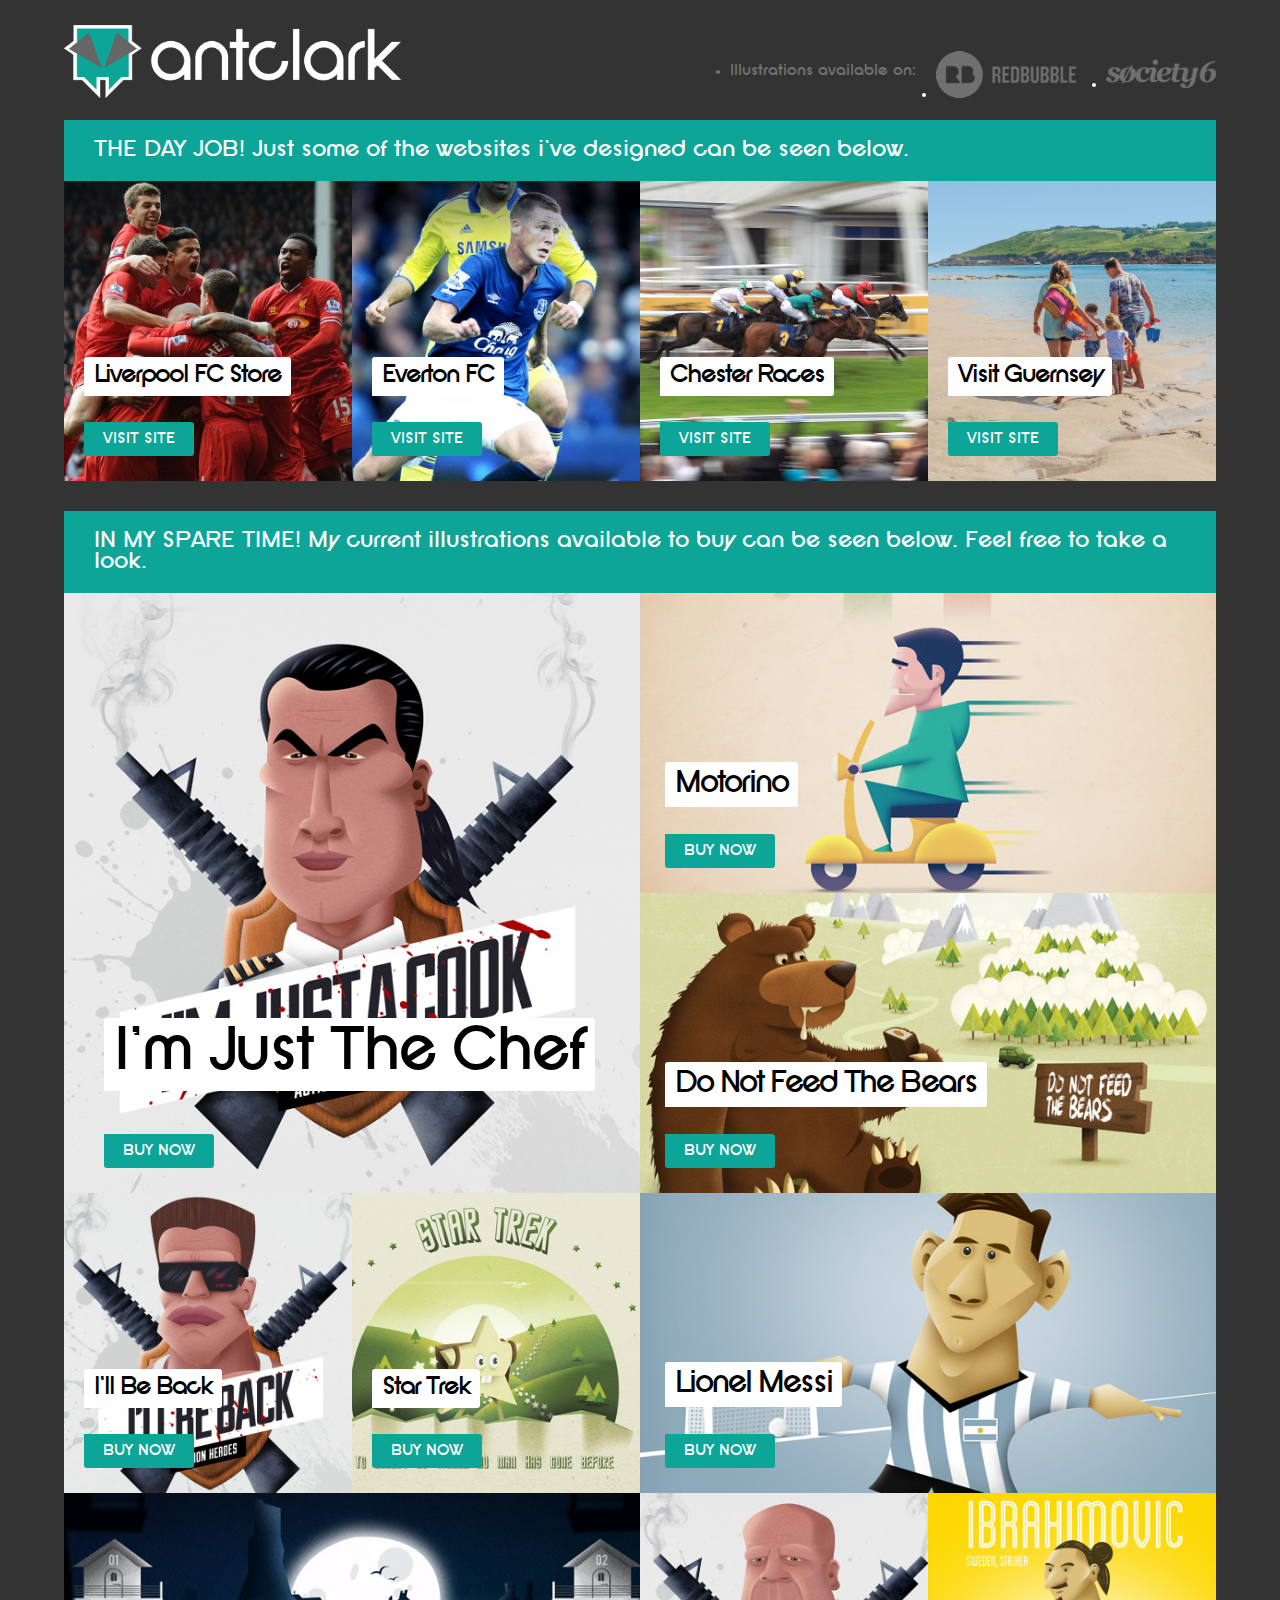
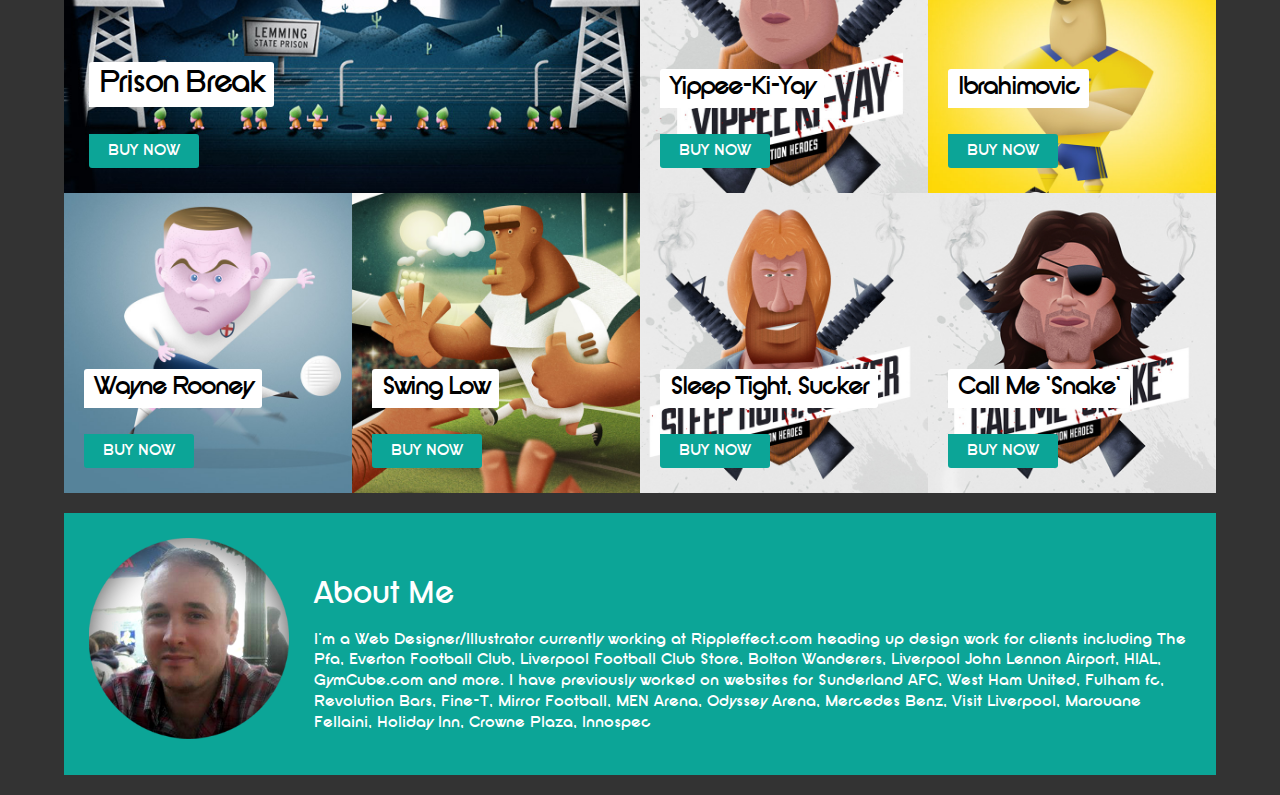
<file: index.html>
<!DOCTYPE html PUBLIC "-//W3C//DTD XHTML 1.0 Transitional//EN" "http://www.w3.org/TR/xhtml1/DTD/xhtml1-transitional.dtd">
<html xmlns="http://www.w3.org/1999/xhtml">
<head>
<meta http-equiv="Content-Type" content="text/html; charset=utf-8" />
<title>Online Portfolio / Anthony Clark / antclark.co.uk</title>
<meta name="viewport" content="width=device-width, initial-scale=1.0, maximum-scale=1.0" />
	<meta name="apple-mobile-web-app-capable" content="yes" />
<link rel="short cut icon" href="favicon.ico"/>
<link rel="stylesheet" type="text/css" href="http://yui.yahooapis.com/2.7.0/build/reset/reset-min.css"/>

<link href="assets/styles.css" rel="stylesheet" type="text/css" />
</head>

<body>
<div id="wrapper">
<header class="header"><img src="assets/images/logo.png" class="logo" alt="antclark" /><ul id="topnav"><li class="available">Illustrations available on:</li><li class="redbubble"><a href="http://www.redbubble.com/people/antclark/shop" target="_blank"><img src="assets/images/redbubble.png" alt="RedBubble" /></a></li><li class="society6"><a href="http://society6.com/anthonyclark" target="_blank"><img src="assets/images/society6.png" alt="Society6" /></a></li></ul></header>
<main>
<div id="intro">THE DAY JOB! Just some of the websites i've designed can be seen below.
</div>

<div class="square-wrapper">
<div class="small-square liverpool"><a href="http://store.liverpoolfc.com" target="_blank";><div><h3>Liverpool FC Store</h3><span>Visit Site</span></div></a>
  </div>
<div class="small-square everton"><a href="http://www.evertonfc.com" target="_blank"><div><h3>Everton FC</h3><span>Visit Site</span></div></a></div>
</div><div class="square-wrapper">
<div class="small-square chester"><a href="http://www.chester-races.co.uk" target="_blank"><div><h3>Chester Races</h3><span>Visit Site</span></div></a></div>
<div class="small-square guernsey"><a href="http://www.visitguernsey.com" target="_blank"><div><h3>Visit Guernsey</h3><span>Visit Site</span></div></a></div>
</div>
<p>&nbsp;</p>
<div id="intro">IN MY SPARE TIME! My current illustrations available to buy can be seen below. Feel free to take a look.
</div>
<div class="square-wrapper">
<div class="large-square seagal"><a href="http://www.redbubble.com/people/antclark/works/12836546-sleep-tight-sucker" target="_blank";><div>
      <h1>I'm Just The Chef</h1><span>Buy Now</span></div></a>
  </div>

</div>



<div class="square-wrapper">
<div class="medium-square motorino"><a href="http://www.redbubble.com/people/antclark/works/13014585-motorino?ref=recent-owner" target="blank"><div>
      <h2>Motorino</h2><span>Buy Now</span></div></a></div>
<div class="medium-square bear"><a href="http://www.redbubble.com/people/antclark/works/12765965-do-not-feed-the-bears?p=art-print" target="blank"><div><h2>Do Not Feed The Bears</h2><span>Buy Now</span></div></a></div>


</div>

<div class="square-wrapper">
<div class="small-square arnie"><a href="http://www.redbubble.com/people/antclark/works/12765709-ill-be-back?p=art-print" target="_blank";><div><h3>I'll Be Back</h3><span>Buy Now</span></div></a>
  </div>
<div class="small-square startrek"><a href="http://www.redbubble.com/people/antclark/works/12765925-star-trek?p=art-print" target="_blank"><div><h3>Star Trek</h3><span>Buy Now</span></div></a></div>

<div class="medium-square lemmings"><a href="http://www.redbubble.com/people/antclark/works/12762276-lemmings-prison-break?p=art-print" target="_blank"><div><h2>Prison Break</h2><span>Buy Now</span></div></a></div>
</div><div class="square-wrapper">
<div class="medium-square messi"><a href="http://www.redbubble.com/people/antclark/works/12762235-messi?p=art-print" target="_blank"><div><h2>Lionel Messi</h2><span>Buy Now</span></div></a></div>

<div class="small-square bruce2"><a href="http://www.redbubble.com/people/antclark/works/12766065-yippee-ki-yay-modern?p=art-print" target="_blank"><div><h3>Yippee-Ki-Yay</h3><span>Buy Now</span></div></a></div>
<div class="small-square ibra"><a href="http://www.redbubble.com/people/antclark/works/12764778-ibra?p=art-print" target="_blank"><div><h3>Ibrahimovic</h3><span>Buy Now</span></div></a></div>
</div>

<div class="square-wrapper">
<div class="small-square wazza"><a href="http://www.redbubble.com/people/antclark/works/12764792-wazza?p=art-print" target="_blank"><div><h3>Wayne Rooney</h3><span>Buy Now</span></div></a></div>
<div class="small-square swinglow"><a href="http://www.redbubble.com/people/antclark/works/12764826-swing-low?p=art-print" target="_blank"><div><h3>Swing Low</h3><span>Buy Now</span></div></a></div>
</div>
<div class="square-wrapper">
<div class="small-square chuck"><a href="http://www.redbubble.com/people/antclark/works/12836546-sleep-tight-sucker?c=325725-action-heroes" target="_blank"><div>
  <h3>Sleep Tight, Sucker</h3>
  <span>Buy Now</span></div></a></div>
<div class="small-square snake"><a href="http://www.redbubble.com/people/antclark/works/12893983-snake-plissken?c=325725-action-heroes" target="_blank"><div>
  <h3>Call Me 'Snake'</h3>
  <span>Buy Now</span></div></a></div>
</div>


</main>
<footer><img src="assets/images/me.png" alt="Ant Clark" /><div><h4>About Me</h4><p>I'm a Web Designer/Illustrator currently working at Rippleffect.com  heading up design work for clients including The Pfa, Everton Football Club, Liverpool Football Club Store, Bolton Wanderers, Liverpool John Lennon Airport, HIAL, GymCube.com and more. 

I have previously worked on websites for Sunderland AFC, West Ham United, Fulham fc, Revolution Bars, Fine-T, Mirror Football, MEN Arena, Odyssey Arena, Mercedes Benz, Visit Liverpool, Marouane Fellaini, Holiday Inn, Crowne Plaza, Innospec</p></div></footer>
</div>
</body>
</html>
<script>
  (function(i,s,o,g,r,a,m){i['GoogleAnalyticsObject']=r;i[r]=i[r]||function(){
  (i[r].q=i[r].q||[]).push(arguments)},i[r].l=1*new Date();a=s.createElement(o),
  m=s.getElementsByTagName(o)[0];a.async=1;a.src=g;m.parentNode.insertBefore(a,m)
  })(window,document,'script','//www.google-analytics.com/analytics.js','ga');

  ga('create', 'UA-73062475-2', 'auto');
  ga('send', 'pageview');

</script>
</file>
<file: assets/styles.css>
@charset "utf-8";
/* CSS Document */

body, html{background:#333; margin:0; padding:0; font-family: 'sf_new_republicbold', arial;}

@font-face {
	font-family: 'sf_new_republicbold';
	src: url('/fonts/sf_new_republic_bold-webfont.eot');
	src: local('sf_new_republic_bold-webfont.ttf'), url('/fonts/sf_new_republic_bold-webfont.woff') format('woff'), url('/fonts/sf_new_republic_bold-webfont.ttf') format('truetype'), url('/fonts/sf_new_republic_bold-webfont.svg#webfonterLZbVFw') format('svg');
	font-weight: normal;
	font-style: normal;
}

#wrapper{
	width:90%;
	margin:120px auto 0 auto;
}
#wrapper header img.logo{ width:350px; margin:25px 0 0 0;}
a{text-decoration:none;}
#wrapper header{ height:120px; background:#333; width:90%; position:fixed; top:0; z-index:1000;}
#wrapper header ul{position:absolute; right:0; top:15px; }
#wrapper header ul li{float:left; color:#fff;}
#wrapper header ul li.available{margin:33px 20px 0 0; opacity:0.3;}
#wrapper header ul li.redbubble a img{width:140px; margin:20px 30px 0 0; }
#wrapper header ul li.society6 a img{width:110px; margin:28px 0 0 0; }
#wrapper header ul li a img{ opacity:0.3}
#wrapper header ul li a:hover img{ opacity:1; -webkit-transition: opacity .2s linear;}
#wrapper #intro{background:#0ca597; padding:20px 30px; font-size:1.5em; color:#fff;}
.square-wrapper{width:50%; float:left;}

.square-wrapper .large-square {width:100%; height:600px; position:relative; background:#0ca597; float:left; }
.square-wrapper .large-square a{width:100%; height:600px; display:block;}
.square-wrapper .large-square a:hover{opacity:0.7; -webkit-transition: opacity .2s linear;}
.square-wrapper .large-square div{position:absolute; width:90%; bottom:25px; left:0; padding-left:40px; }
.square-wrapper .large-square div h1{font-family: 'sf_new_republicbold', arial; letter-spacing:-2px; color:#000; font-size:4em; font-weight:bold; background:#fff; display:inline-block; padding:8px 10px 8px 10px;  -webkit-border-radius: 3px 3px 3px 0;
-moz-border-radius:  3px 3px 3px 0;
border-radius:  3px 3px 3px 0;}
.square-wrapper .large-square div span {text-transform:uppercase; color:#fff; display:block; text-align:center; width:80px; padding:10px 15px 10px 15px; background:#0ca597; -webkit-border-radius:  0 3px 3px 3px;
-moz-border-radius:   0 3px 3px 3px;
border-radius:   0 3px 3px 3px;}



.square-wrapper .medium-square{width:100%; height:300px; position:relative; background:#0ca597; float:left}
.square-wrapper .medium-square a{width:100%; height:300px; display:block;}
.square-wrapper .medium-square a:hover{opacity:0.7; -webkit-transition: opacity .2s linear;}
.square-wrapper .medium-square div{position:absolute; width:90%; bottom:25px; left:0; padding-left:25px; }
.square-wrapper .medium-square div h2{font-family: 'sf_new_republicbold', arial; letter-spacing:-2px; color:#000; font-size:2em; font-weight:bold;  background:#fff; display:inline-block; padding:8px 10px 8px 10px;  -webkit-border-radius: 3px 3px 3px 0;
-moz-border-radius:  3px 3px 3px 0;
border-radius:  3px 3px 3px 0;}
.square-wrapper .medium-square div span {text-transform:uppercase; color:#fff; display:block; text-align:center; width:80px; padding:10px 15px 10px 15px; background:#0ca597; -webkit-border-radius:  0 3px 3px 3px;
-moz-border-radius:   0 3px 3px 3px;
border-radius:   0 3px 3px 3px;}

.square-wrapper .small-square{width:50%; height:300px; position:relative; background:#0ca597; float:left}
.square-wrapper .small-square a{width:100%; height:300px; display:block;}
.square-wrapper .small-square a:hover{opacity:0.7; -webkit-transition: opacity .2s linear;}
.square-wrapper .small-square div{position:absolute; width:90%; bottom:25px; left:0; padding-left:20px; -webkit-border-radius:  0 8px 8px 0;
-moz-border-radius:  0 8px 8px 0;
border-radius:  0 8px 8px 0;}
.square-wrapper .small-square div h3{font-family: 'sf_new_republicbold', arial; letter-spacing:-2px; color:#000; font-size:1.6em; font-weight:bold;  background:#fff; display:inline-block; padding:8px 10px 8px 10px;  -webkit-border-radius: 3px 3px 3px 0;
-moz-border-radius:  3px 3px 3px 0;
border-radius:  3px 3px 3px 0;}
.square-wrapper .small-square div span {text-transform:uppercase; clear:both; color:#fff; display:block; text-align:center; width:80px; padding:10px 15px 10px 15px; background:#0ca597; -webkit-border-radius:  0 3px 3px 3px;
-moz-border-radius:   0 3px 3px 3px;
border-radius:   0 3px 3px 3px;}

.square-wrapper .large-square.chuck a{background:url(images/chuck.jpg) center no-repeat; background-size: cover; -webkit-transition: opacity .3s linear;  }

.square-wrapper .large-square.seagal a{background:url(images/seagal.jpg) center no-repeat; background-size: cover; -webkit-transition: opacity .3s linear;  }

.square-wrapper .small-square.chuck a{background:url(images/chuck.jpg) center no-repeat; background-size: cover; -webkit-transition: opacity .3s linear;  }

.square-wrapper .small-square.snake a{background:url(images/snake.jpg) center no-repeat; background-size: cover; -webkit-transition: opacity .3s linear;  }

.square-wrapper .small-square.everton a{background:url(images/everton.jpg) center no-repeat; background-size: cover; -webkit-transition: opacity .3s linear;  }

.square-wrapper .small-square.liverpool a{background:url(images/liverpool.jpg) center no-repeat; background-size: cover; -webkit-transition: opacity .3s linear;  }

.square-wrapper .small-square.chester a{background:url(images/chester.jpg) center no-repeat; background-size: cover; -webkit-transition: opacity .3s linear;  }

.square-wrapper .small-square.guernsey a{background:url(images/guernsey.jpg) center no-repeat; background-size: cover; -webkit-transition: opacity .3s linear;  }

.square-wrapper .small-square.arnie a{background:url(images/ill-be-back.jpg) center no-repeat; background-size: cover; -webkit-transition: opacity .3s linear;  }
.square-wrapper .medium-square.bear a{background:url(images/do-not-feed-the-bears.jpg) no-repeat; background-size: cover; -webkit-transition: opacity .3s linear;    }
.square-wrapper .medium-square.messi a{background:url(images/lionel-messi.jpg) no-repeat; background-size: cover; -webkit-transition: opacity .3s linear;  }

.square-wrapper .medium-square.motorino a{background:url(images/motorino.jpg) no-repeat; background-size: cover; -webkit-transition: opacity .3s linear;  }

.square-wrapper .small-square.bruce2 a{background:url(images/yippee-ki-yay-modern.jpg) no-repeat; background-size: cover; -webkit-transition: opacity .3s linear;  }
.square-wrapper .small-square.ibra a{background:url(images/ibra.jpg) no-repeat; background-size: cover; -webkit-transition: opacity .3s linear;  }
.square-wrapper .small-square.wazza a{background:url(images/wazza.jpg) no-repeat; background-size: cover; -webkit-transition: opacity .3s linear;  }
.square-wrapper .small-square.startrek a{background:url(images/star-trek.jpg) center no-repeat; background-size: cover; -webkit-transition: opacity .3s linear;  }
.square-wrapper .medium-square.lemmings a{background:url(images/lemmings.jpg) no-repeat; background-size: cover; -webkit-transition: opacity .3s linear;  }
.square-wrapper .small-square.swinglow a{background:url(images/swing-lo.jpg) no-repeat; background-size: cover; -webkit-transition: opacity .3s linear;  }

footer{
	clear:both;
	background:#0ca597;
	border-top:20px solid #333;
		border-bottom:20px solid #333;
	padding:25px;
	overflow:hidden;
}
footer img{
	width:200px; margin-right:25px; float:left;
}
footer div{ margin:0 0 0 25px; color:#fff;}
footer div h4{font-family: 'sf_new_republicbold', arial; font-size:2em; margin-bottom:20px;}
footer div p{line-height:1.3em;}

@media (max-width: 960px) {

	.square-wrapper .small-square{width:100%; height:300px; position:relative; background:#0ca597; float:left}
	.square-wrapper{width:100%; height:600px; float:none;}
	.square-wrapper .medium-square div h2{font-size:2.8em;}
	.square-wrapper .large-square div h1{font-size:4em;}
	.square-wrapper .large-square div{padding-left:25px; }
	#wrapper #intro{font-size:1.2em;}
	#wrapper header img.logo{ width:250px; margin:33px 0 0 0;}
	}
@media (max-width: 760px) {
	#wrapper{
margin:120px auto 0 auto;
}
footer img{margin:0 auto 25px auto; float:none; display:block;}
footer div p{font-size:.9em;}
footer div{ text-align:center;}
	#wrapper header ul{display:none;}
	.square-wrapper .medium-square div h2{font-size:1.6em;}
	.square-wrapper .large-square div h1{font-size:2em;}
		#wrapper header img.logo{ width:250px; display:block; margin:35px auto 0 auto;}

}
</file>
